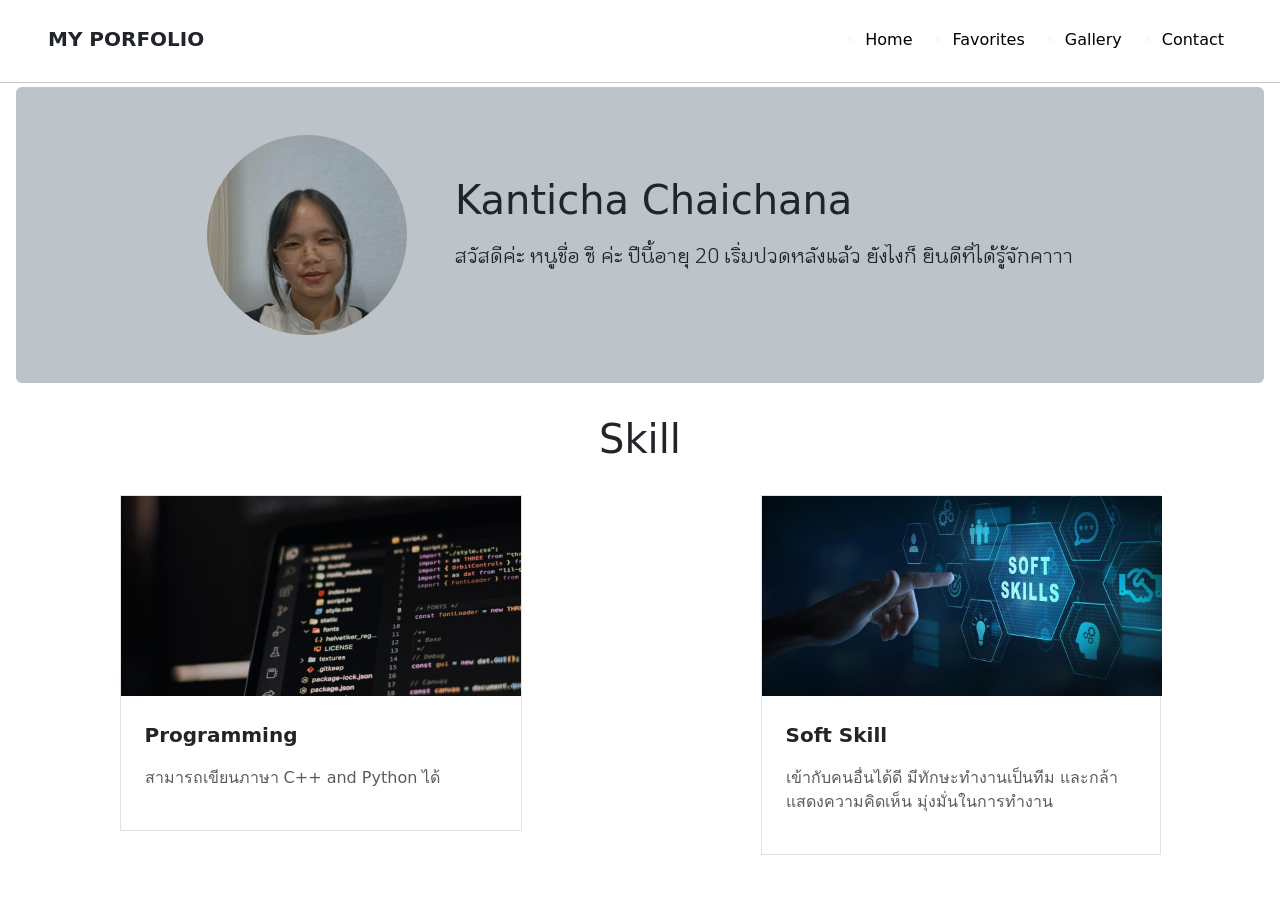
<file: index.html>
<!DOCTYPE html>
<html lang="en">
  <head>
    <meta charset="UTF-8" />
    <meta name="viewport" name="width=device-width, initial-scale=1.0" />
    <title>My Portfolio</title>
    <link rel="stylesheet" href="css.css">
    <link rel="preconnect" href="https://fonts.googleapis.com">
    <link rel="preconnect" href="https://fonts.gstatic.com" crossorigin>
    <link href="https://fonts.googleapis.com/css2?family=KoHo:ital,wght@0,200;0,300;0,400;0,500;0,600;0,700;1,200;1,300;1,400;1,500;1,600;1,700&display=swap" rel="stylesheet">
    <link href="https://cdn.jsdelivr.net/npm/bootstrap@5.3.8/dist/css/bootstrap.min.css" rel="stylesheet" integrity="sha384-sRIl4kxILFvY47J16cr9ZwB07vP4J8+LH7qKQnuqkuIAvNWLzeN8tE5YBujZqJLB" crossorigin="anonymous">
    <link rel="preconnect" href="https://fonts.googleapis.com">
    <link rel="preconnect" href="https://fonts.gstatic.com" crossorigin>
    <link href="https://fonts.googleapis.com/css2?family=Athiti:wght@200;300;400;500;600;700&family=KoHo:ital,wght@0,200;0,300;0,400;0,500;0,600;0,700;1,200;1,300;1,400;1,500;1,600;1,700&display=swap" rel="stylesheet">
  </head>
  <body>
    <script src="https://cdn.jsdelivr.net/npm/bootstrap@5.3.8/dist/js/bootstrap.bundle.min.js" integrity="sha384-FKyoEForCGlyvwx9Hj09JcYn3nv7wiPVlz7YYwJrWVcXK/BmnVDxM+D2scQbITxI" crossorigin="anonymous"></script>
    

    <menu >
        <div class="d-flex justify-content-between p-3">
          <div class=" mx-4 p-2 fs-5 text-dark fw-bolder">
            MY PORFOLIO
          </div>
            <ul class="d-flex my-1 pt-2 fs-6 text-light MenuTap">
              <li><a href="index.html">Home</a></li>
              <li><a href="favorites.html">Favorites</a></li>
              <li><a href="gallery.html">Gallery</a></il>
              <li><a href="contact.html">Contact</a></il>
            </ul>
        </div>
        <hr class="my-1"/>
    </menu>


    <profile>
      <div  class="d-flex rounded d-block mx-3 ro py-5 justify-content-center" style=" background-color: #bcc3c9">
        <div class="px-4">
          <img src="img/Meee.jpg" class="rounded-circle"  width="200" height="200" > 
        </div>

        <div class="px-4 my-auto">
          <h3 class="fs-1 ">
            Kanticha Chaichana
          </h3>
          <p class="koho-extralight py-2 fs-5">
            สวัสดีค่ะ หนูชื่อ ซี ค่ะ ปีนี้อายุ 20 เริ่มปวดหลังแล้ว ยังไงก็ ยินดีที่ได้รู้จักคาาา
          </p>
        </div>
      </div>
    </profile>


    <content>
      <div>
        <h1 class="text-center my-2 p-4">
          Skill
        </h1>

        <div class="d-flex justify-content-around flex-wrap align-items-start">
          <div class="border mb-3 shoadow-sm my-rounded-all" >
            <div class="my-rounded-left">
              <img src="img/programming.jpg" width="400px" height="200px" style="object-fit: cover;">
            </div>
            <div class="p-4">
              <p class="fs-5 fw-bolder">
                Programming
              </p>
              <p class="text-muted">
                สามารถเขียนภาษา C++ and Python ได้
              </p>
            </div>
          </div>

          <div class="border mb-3 shoadow-sm my-rounded-all" style="width: 400px;">
            <div class="my-rounded-left">
              <img src="img/soft skills.jpg" width="400px" height="200px" style="object-fit: cover;">
            </div>
            <div class="p-4">
              <p class="fs-5 fw-bolder">
                Soft Skill
              </p>
              <p class="text-muted">
                เข้ากับคนอื่นได้ดี มีทักษะทำงานเป็นทีม และกล้าแสดงความคิดเห็น มุ่งมั่นในการทำงาน
              </p>
            </div>
          </div>

        </div>
      </div>
    </content>

  </body>
  </html>
  
  
  
  <!--<nav>      <div class="contenter2">
  <menu>
    <div class="contenter1">
      <div class="DesignMenu">
        <div class="MyPorforio">
          MY PORFOLIO
        </div>
        <ul class="MenuTap">
          <li><a href="index.html">Home</a></li>
          <li><a href="favorites.html">Favorites</a></li>
          <li><a href="gallery">Gallery</a></il>
          <li><a href="contact.html">Contact</a></il>
        </ul>
      </div>
    </div>
  </menu>
          <div class="MyProfile">
            <div class="MyName">
              <h3>Kanticha Chaichana</h3>
              <p>"สวัสดีค่ะ หนูชื่อ ซี ค่ะ ปีนี้อายุ 20 เริ่มปวดหลังแล้ว ยังไงก็ ยินดีที่ได้รู้จักคาาา"</p>
            </div>
            <div class="MyProto">
              <img src="Meee.jpg">
            </div>
          </div>
        </div>
  
        <h2 class="MainTopic">Skill</h2>
  
        <div class="contenter3">
          <div class="Topic">
            <h2>Programming</h2>
            <p>สามารถเขียนภาษา C++ and Python ได้นิสหน่อย</p>
          </div>
  
          <div class="Topic">
            <h2>Soft Skill</h2>
            <p>เข้ากับคนอื่นได้ดี มีทักษะทำงานเป็นทีม และกล้าแสดงความคิดเห็น</p>
          </div>
        </div>
</<nav>
</file>
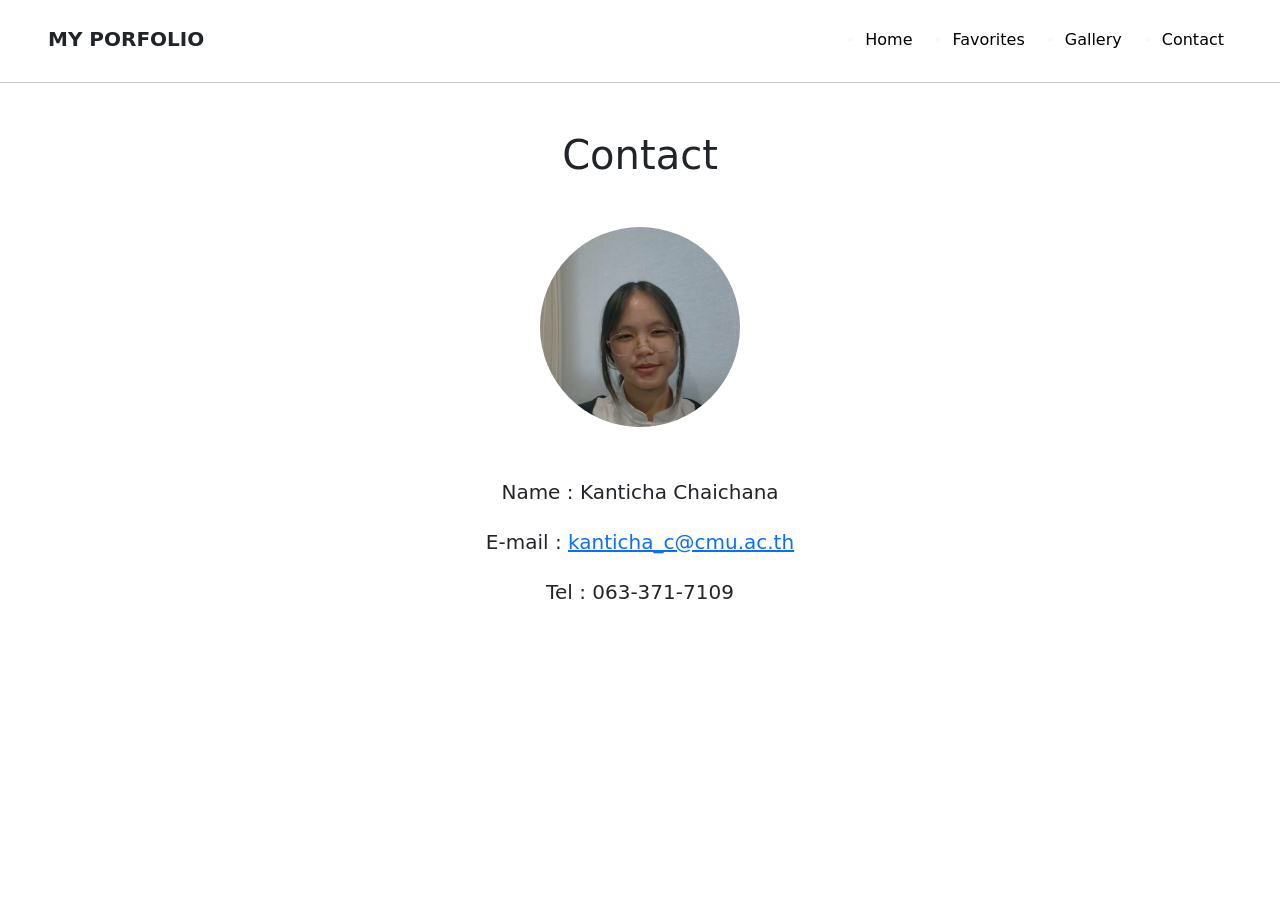
<file: contact.html>
<!DOCTYPE html>
<html lang="en">
  <head>
    <meta charset="UTF-8" />
    <meta name="viewport" name="width=device-width, initial-scale=1.0" />
    <title>My Portfolio</title>
    <link rel="stylesheet" href="css.css">
    <link rel="preconnect" href="https://fonts.googleapis.com">
    <link rel="preconnect" href="https://fonts.gstatic.com" crossorigin>
    <link href="https://fonts.googleapis.com/css2?family=KoHo:ital,wght@0,200;0,300;0,400;0,500;0,600;0,700;1,200;1,300;1,400;1,500;1,600;1,700&display=swap" rel="stylesheet">
    <link href="https://cdn.jsdelivr.net/npm/bootstrap@5.3.8/dist/css/bootstrap.min.css" rel="stylesheet" integrity="sha384-sRIl4kxILFvY47J16cr9ZwB07vP4J8+LH7qKQnuqkuIAvNWLzeN8tE5YBujZqJLB" crossorigin="anonymous">
  </head>
  <body>
    <script src="https://cdn.jsdelivr.net/npm/bootstrap@5.3.8/dist/js/bootstrap.bundle.min.js" integrity="sha384-FKyoEForCGlyvwx9Hj09JcYn3nv7wiPVlz7YYwJrWVcXK/BmnVDxM+D2scQbITxI" crossorigin="anonymous"></script>
    
    <menu >
        <div class="d-flex justify-content-between p-3">
          <div class=" mx-4 p-2 fs-5 text-dark fw-bolder">
            MY PORFOLIO
          </div>
            <ul class="d-flex my-1 pt-2 fs-6 text-light MenuTap">
              <li><a href="index.html">Home</a></li>
              <li><a href="favorites.html">Favorites</a></li>
              <li><a href="gallery.html">Gallery</a></il>
              <li><a href="contact.html">Contact</a></il>
            </ul>
        </div>
        <hr class="my-1"/>
    </menu>

    <content>
      <div class="justify-content-center align-items-center flex-w">
        <h1 class="text-center my-5">
          Contact
        </h1>

        <div  class="d-flex justify-content-center">
          <div class="px-4">
            <img src="img/Meee.jpg" class="rounded-circle"  width="200" height="200" > 
          </div>
        </div>
        <div>
          <div class="Topic">
            <p>Name : Kanticha Chaichana</p>
            <p>E-mail : <a href="mailto: kanticha_c@cmu.ac.th">kanticha_c@cmu.ac.th</a></p>
            <p>Tel : 063-371-7109</p>
          </div>
        </div>
      </div>
    </content>
  </body>
  </html>
</file>
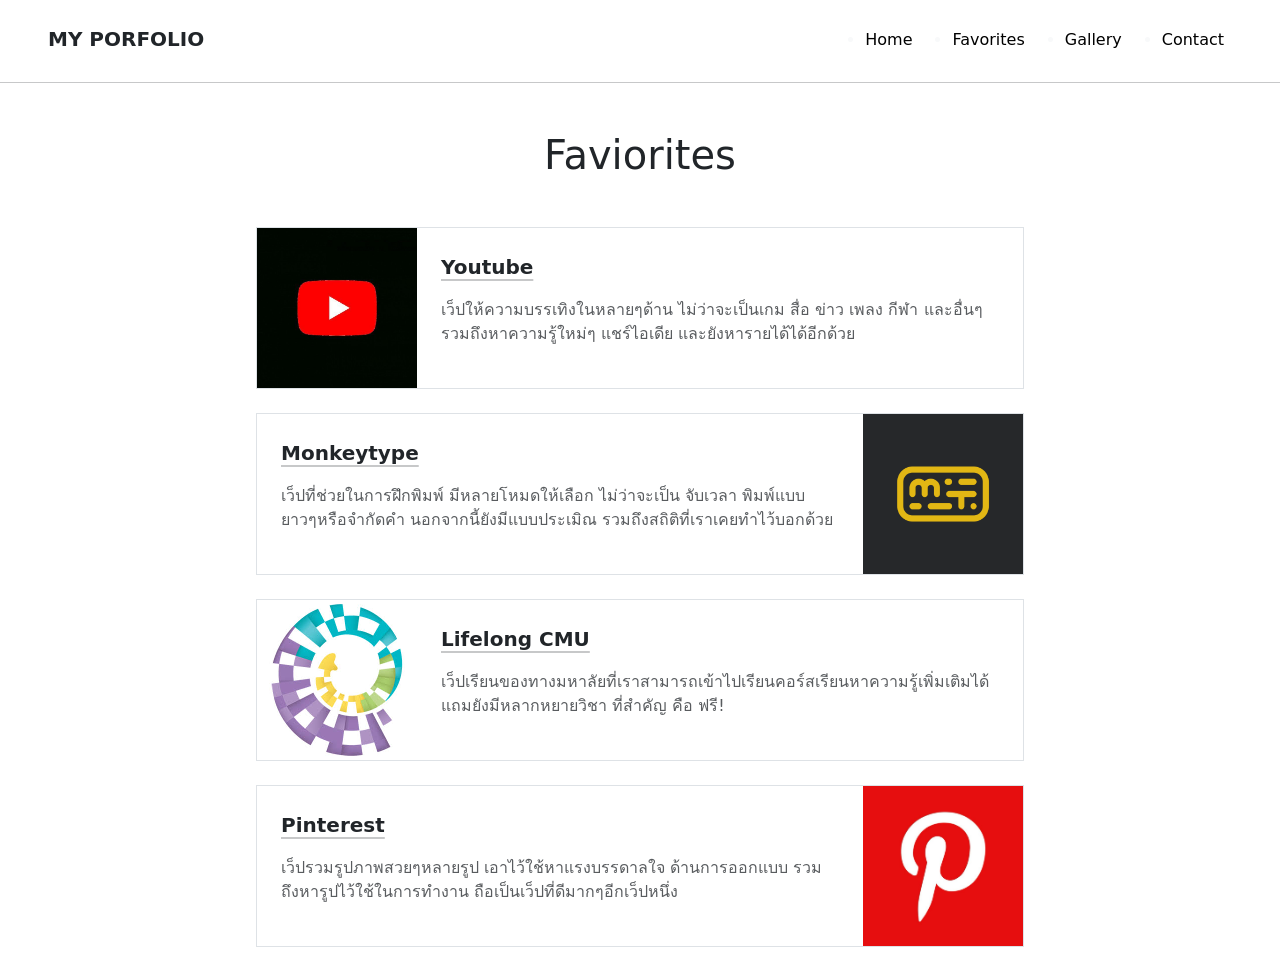
<file: favorites.html>
<!DOCTYPE html>
<html lang="en">
  <head>
    <meta charset="UTF-8" />
    <meta name="viewport" name="width=device-width, initial-scale=1.0" />
    <title>My Portfolio</title>
    <link rel="stylesheet" href="css.css">
    <link rel="preconnect" href="https://fonts.googleapis.com">
    <link rel="preconnect" href="https://fonts.gstatic.com" crossorigin>
    <link href="https://fonts.googleapis.com/css2?family=KoHo:ital,wght@0,200;0,300;0,400;0,500;0,600;0,700;1,200;1,300;1,400;1,500;1,600;1,700&display=swap" rel="stylesheet">
    <link href="https://cdn.jsdelivr.net/npm/bootstrap@5.3.8/dist/css/bootstrap.min.css" rel="stylesheet" integrity="sha384-sRIl4kxILFvY47J16cr9ZwB07vP4J8+LH7qKQnuqkuIAvNWLzeN8tE5YBujZqJLB" crossorigin="anonymous">
  </head>
  <body>
    <script src="https://cdn.jsdelivr.net/npm/bootstrap@5.3.8/dist/js/bootstrap.bundle.min.js" integrity="sha384-FKyoEForCGlyvwx9Hj09JcYn3nv7wiPVlz7YYwJrWVcXK/BmnVDxM+D2scQbITxI" crossorigin="anonymous"></script>
    
    <menu >
        <div class="d-flex justify-content-between p-3">
          <div class=" mx-4 p-2 fs-5 text-dark fw-bolder">
            MY PORFOLIO
          </div>
            <ul class="d-flex my-1 pt-2 fs-6 text-light MenuTap">
              <li><a href="index.html">Home</a></li>
              <li><a href="favorites.html">Favorites</a></li>
              <li><a href="gallery.html">Gallery</a></il>
              <li><a href="contact.html">Contact</a></il>
            </ul>
        </div>
        <hr class="my-1"/>
    </menu>

    <content>
      <h1 class="text-center my-5">
        Faviorites
      </h1>

      <div class="mx-auto px-3" style="max-width: 800px;">
        <div class="d-flex border mb-4 shoadow-sm my-rounded-all">
          <div class="my-rounded-left">
            <img src="img/youtube.jpg" width="160px" height="160px" style="object-fit: cover;">
          </div>
          <div class="p-4">
            <p class="fs-5 fw-bolder">
              <a href="https://www.youtube.com/" class="link-dark link-offset-2 link-underline-opacity-25 link-underline-opacity-100-hover">Youtube</a>
            </p>
            <p class="text-muted">
               เว็ปให้ความบรรเทิงในหลายๆด้าน ไม่ว่าจะเป็นเกม สื่อ ข่าว เพลง กีฬา และอื่นๆ รวมถึงหาความรู้ใหม่ๆ แชร์ไอเดีย และยังหารายได้ได้อีกด้วย
            </p>
          </div>
        </div>
        <div class="d-flex border mb-4 shoadow-sm my-rounded-all">
          <div class="p-4">
            <p class="fs-5 fw-bolder">
              <a href="https://monkeytype.com/" class="link-dark link-offset-2 link-underline-opacity-25 link-underline-opacity-100-hover">Monkeytype</a>
            </p>
            <p class="text-muted">
               เว็ปที่ช่วยในการฝึกพิมพ์ มีหลายโหมดให้เลือก ไม่ว่าจะเป็น จับเวลา พิมพ์แบบยาวๆหรือจำกัดคำ นอกจากนี้ยังมีแบบประเมิณ รวมถึงสถิติที่เราเคยทำไว้บอกด้วย
            </p>
          </div>
          <div class="my-rounded-right">
            <img src="img/monkeytype.png" width="160px" height="160px" style="object-fit: cover;">
          </div>
        </div> 
        <div class="d-flex border mb-4 shoadow-sm my-rounded-all">
          <div class="my-rounded-left">
            <img src="img/lifelong.jpg" width="160px" height="160px" style="object-fit: cover;">
          </div>
          <div class="p-4">
            <p class="fs-5 fw-bolder">
              <a href="https://www.lifelong.cmu.ac.th/" class="link-dark link-offset-2 link-underline-opacity-25 link-underline-opacity-100-hover">Lifelong CMU</a>
            </p>
            <p class="text-muted">
               เว็ปเรียนของทางมหาลัยที่เราสามารถเข้าไปเรียนคอร์สเรียนหาความรู้เพิ่มเติมได้ แถมยังมีหลากหยายวิชา ที่สำคัญ คือ ฟรี!
            </p>
           </div>
        </div>
        <div class="d-flex border mb-4 shoadow-sm my-rounded-all">
          <div class="p-4">
            <p class="fs-5 fw-bolder">
              <a href="https://www.pinterest.com/" class="link-dark link-offset-2 link-underline-opacity-25 link-underline-opacity-100-hover">Pinterest</a>
            </p>
            <p class="text-muted">
               เว็ปรวมรูปภาพสวยๆหลายรูป เอาไว้ใช้หาแรงบรรดาลใจ ด้านการออกแบบ รวมถึงหารูปไว้ใช้ในการทำงาน ถือเป็นเว็ปที่ดีมากๆอีกเว็ปหนึ่ง
            </p>
          </div>
          <div class="my-rounded-right">
            <img src="img/pinterest.jpg" width="160px" height="160px" style="object-fit: cover;">
          </div>
        </div>
      </div>
    </content>
  </body>
  </html>
</file>
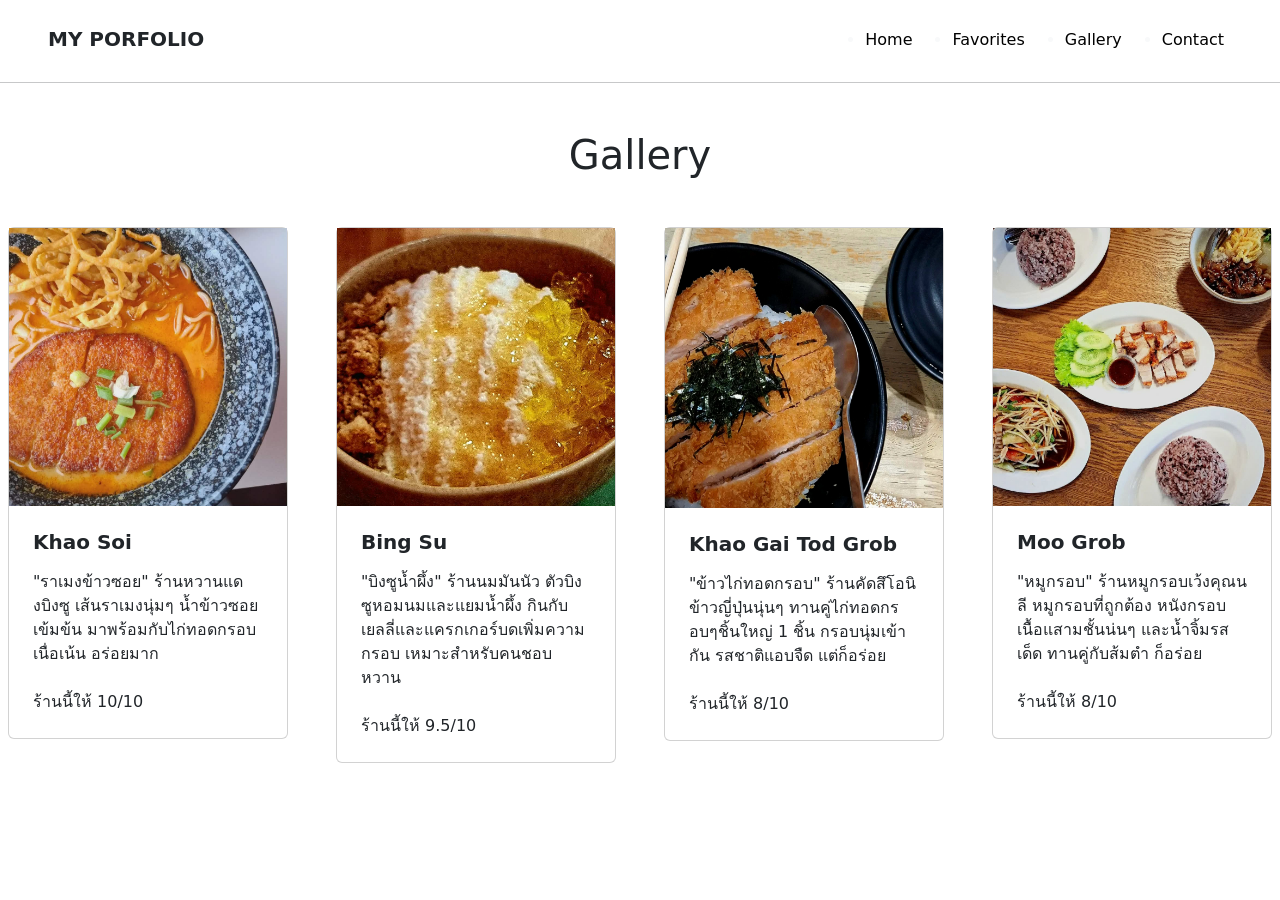
<file: gallery.html>
<!DOCTYPE html>
<html lang="en">
  <head>
    <meta charset="UTF-8" />
    <meta name="viewport" name="width=device-width, initial-scale=1.0" />
    <title>My Portfolio</title>
    <link rel="stylesheet" href="css.css">
    <link rel="preconnect" href="https://fonts.googleapis.com">
    <link rel="preconnect" href="https://fonts.gstatic.com" crossorigin>
    <link href="https://fonts.googleapis.com/css2?family=KoHo:ital,wght@0,200;0,300;0,400;0,500;0,600;0,700;1,200;1,300;1,400;1,500;1,600;1,700&display=swap" rel="stylesheet">
    <link href="https://cdn.jsdelivr.net/npm/bootstrap@5.3.8/dist/css/bootstrap.min.css" rel="stylesheet" integrity="sha384-sRIl4kxILFvY47J16cr9ZwB07vP4J8+LH7qKQnuqkuIAvNWLzeN8tE5YBujZqJLB" crossorigin="anonymous">
  </head>
  <body>
    <script src="https://cdn.jsdelivr.net/npm/bootstrap@5.3.8/dist/js/bootstrap.bundle.min.js" integrity="sha384-FKyoEForCGlyvwx9Hj09JcYn3nv7wiPVlz7YYwJrWVcXK/BmnVDxM+D2scQbITxI" crossorigin="anonymous"></script>
    
    <menu >
        <div class="d-flex justify-content-between p-3">
          <div class=" mx-4 p-2 fs-5 text-dark fw-bolder">
            MY PORFOLIO
          </div>
            <ul class="d-flex my-1 pt-2 fs-6 text-light MenuTap">
              <li><a href="index.html">Home</a></li>
              <li><a href="favorites.html">Favorites</a></li>
              <li><a href="gallery.html">Gallery</a></il>
              <li><a href="contact.html">Contact</a></il>
            </ul>
        </div>
        <hr class="my-1"/>
    </menu>

    <content">
      <h1 class="text-center my-5">
        Gallery
      </h1>

      <div class="d-flex gap-5 justify-content-center flex-wrap align-items-start">
        <div class="card" style="width: 280px;">
          <img src="img/khao soi.jpg">
          <div>
            <h5 class="card-title px-4 pt-4 fw-bolder">
              Khao Soi
            </h5>
            <p class="card-text px-4 py-2">
              "ราเมงข้าวซอย" ร้านหวานแดงบิงซู เส้นราเมงนุ่มๆ น้ำข้าวซอยเข้มข้น มาพร้อมกับไก่ทอดกรอบเนื่อเน้น อร่อยมาก
            </p>
            <p class="card-text px-4 pb-4">
               ร้านนี้ให้ 10/10
            </p>
          </div>
        </div>

        <div class="card" style="width: 280px;">
          <img src="img/bingsu.jpg">
          <div>
            <h5 class="card-title px-4 pt-4 fw-bolder">
              Bing Su
            </h5>
            <p class="card-text px-4 py-2">
              "บิงซูน้ำผึ้ง" ร้านนมมันนัว ตัวบิงซูหอมนมและแยมน้ำผึ้ง กินกับเยลลี่และแครกเกอร์บดเพิ่มความกรอบ เหมาะสำหรับคนชอบหวาน
            </p>
            <p class="card-text px-4 pb-4">
               ร้านนี้ให้ 9.5/10
            </p>
          </div>
        </div>
          
        <div class="card" style="width: 280px;">
          <img src="img/khao.jpg" height="280px">
          <div>
            <h5 class="card-title px-4 pt-4 fw-bolder">
              Khao Gai Tod Grob
            </h5>
            <p class="card-text px-4 py-2">
              "ข้าวไก่ทอดกรอบ" ร้านคัดสึโอนิ ข้าวญี่ปุ่นนุ่นๆ ทานคู่ไก่ทอดกรอบๆชิ้นใหญ่ 1 ชิ้น กรอบนุ่มเข้ากัน รสชาติแอบจืด แต่ก็อร่อย
            </p>
            <p class="card-text px-4 pb-4">
               ร้านนี้ให้ 8/10
            </p>
          </div>
        </div>

        <div class="card" style="width: 280px;">
          <img src="img/Mogrob.jpg">
          <div>
            <h5 class="card-title px-4 pt-4 fw-bolder">
              Moo Grob
            </h5>
            <p class="card-text px-4 py-2">
              "หมูกรอบ" ร้านหมูกรอบเว้งคุณนลี หมูกรอบที่ถูกต้อง หนังกรอบ เนื้อแสามชั้นน่นๆ และน้ำจิ้มรสเด็ด ทานคู่กับส้มตำ ก็อร่อย
            </p>
            <p class="card-text px-4 pb-4">
               ร้านนี้ให้ 8/10
            </p>
          </div>
        </div>

      </div>
    </content>
  </body>
  </html>
</file>
<file: css.css>
*{
    margin: 0;
    padding: 0;
    box-sizing: border-box;
}

.MenuTap li a{
    padding-right: 40px ;
    text-decoration: none;
    color: rgb(0, 0, 0);
}

.Topic{
    font-size: 20px;
    text-align: center;
    margin-top: 50px;
}

.Topic p{
    margin: 20px auto;
}

.koho-extralight {
  font-family: "KoHo", sans-serif;
  font-weight: 400;
  font-style: normal;
}
</file>
